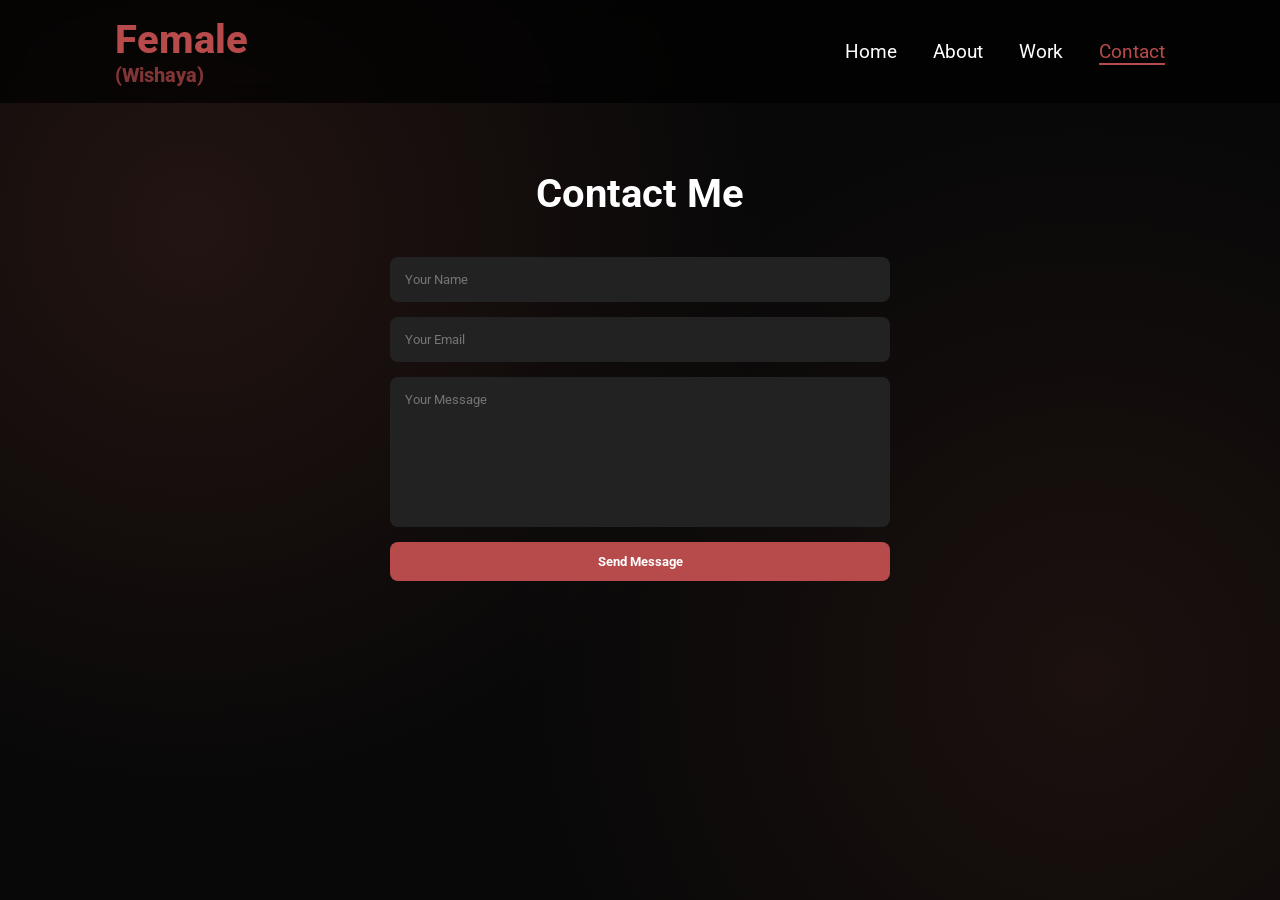
<file: contact.html>
<!DOCTYPE html>
<html lang="en">
<head>
    <meta charset="UTF-8">
    <meta name="viewport" content="width=device-width, initial-scale=1.0">
    <title>Contact</title>

    <link rel="stylesheet" href="https://cdnjs.cloudflare.com/ajax/libs/font-awesome/6.5.0/css/all.min.css">

    <link rel="stylesheet" href="css/main.css">
    <link rel="stylesheet" href="css/contact.css">
</head>

<body>

<header>
    <a href="index.html" class="logo">
    Female <span class="translation"> (Wishaya)</span>
    </a>
    <nav>
        <a href="index.html">Home</a>
        <a href="about.html">About</a>
        <a href="work.html">Work</a>
        <a href="contact.html" class="active">Contact</a>
    </nav>
</header>

<section class="contact">

    <h2>Contact Me</h2>

    <form>
        <input type="text" placeholder="Your Name" required>

        <input type="email" placeholder="Your Email" required>

        <textarea placeholder="Your Message" required></textarea>

        <button type="submit">
            Send Message
        </button>
    </form>

</section>

</body>
</html>
</file>
<file: css/main.css>
@import url('https://fonts.googleapis.com/css2?family=Roboto:wght@400;700&display=swap');

*{
    margin: 0;
    padding: 0;
    box-sizing: border-box;
    text-decoration: none;
    outline: none;
    font-family: 'Roboto', sans-serif;
}

html{
    scroll-behavior: smooth;
}

body{
    width: 100%;
    min-height: 100vh;
    background-color: #000;
    color: white;
}

/* HEADER */
header{
    position: fixed;
    top: 0;
    left: 0;
    width: 100%;
    padding: 1rem 9%;
    display: flex;
    justify-content: space-between;
    align-items: center;
    background: rgba(0,0,0,0.7);
    backdrop-filter: blur(10px);
    z-index: 100;
}

/* LOGO */
.logo{
    font-size: 2.5rem;
    font-weight: 800;
    color: #b74b4b;
    transition: 0.3s;
}

.logo:hover{
    transform: scale(1.1);
}

/* NAV */
nav a{
    font-size: 1.2rem;
    color: white;
    margin-left: 2rem;
    transition: 0.3s;
}

nav a:hover,
nav a.active{
    color: #b74b4b;
    border-bottom: 2px solid #b74b4b;
}

/* SECTION */
section{
    padding: 170px 9%;
}

/* HOME */
.home{
    display: flex;
    justify-content: center;
    align-items: center;
    gap: 5rem;
    min-height: 100vh;
}

/* IMAGE */
.home-img img{
    width: 300px;
    border-radius: 50%;
    box-shadow: 0 0 25px #b74b4b;
    transition: 0.3s;
}

.home-img img:hover{
    transform: scale(1.05);
}

/* CONTENT */
.home-content h1{
    font-size: 4rem;
}

.home-content h3{
    font-size: 2rem;
    margin: 10px 0;
}

.home-content p{
    margin-bottom: 20px;
    font-size: 1.1rem;
}

span{
    color: #b74b4b;
}

/* BUTTON */
.btn{
    background: #b74b4b;
    color: white;
    padding: 12px 25px;
    border-radius: 8px;
    display: inline-block;
    font-weight: bold;
    transition: 0.3s;
    box-shadow: 0 0 10px #b74b4b;
}

.btn:hover{
    transform: scale(1.1);
    box-shadow: 0 0 25px #b74b4b,
                0 0 50px #b74b4b,
                0 0 100px #b74b4b;
}

/* SOCIAL ICONS */
.social-icons{
    margin: 20px 0;
}

.social-icons a{
    display: inline-flex;
    justify-content: center;
    align-items: center;
    width: 50px;
    height: 50px;
    border: 2px solid #b74b4b;
    border-radius: 50%;
    margin-right: 10px;
    font-size: 20px;
    transition: 0.3s;
    color: white;
}

.social-icons a:hover{
    background: #b74b4b;
    color: black;
    transform: scale(1.2);
}

img{
    max-width: 100%;
    height: auto;
}

/* MOBILE */
@media (max-width: 768px){

    nav{
        position: absolute;
        top: 70px;
        right: 0;
        background: #111;
        width: 100%;
        text-align: center;
        padding: 20px 0;
    }

    nav a{
        display: block;
        margin: 15px 0;
        font-size: 1.3rem;
    }

    .home{
        flex-direction: column;
        text-align: center;
        gap: 2rem;
        padding-top: 120px;
    }

    .home-img img{
        width: 200px;
    }

    .home-content h1{
        font-size: 2.5rem;
    }

    .home-content h3{
        font-size: 1.5rem;
    }

    .home-content p{
        font-size: 1rem;
    }

    .social-icons a{
        width: 45px;
        height: 45px;
        font-size: 18px;
    }

    .btn{
        width: 100%;
        text-align: center;
    }
}

body {
    width: 100%;
    min-height: 100vh;
    background-color: #080808; /* Donkere basis */
    color: white;
    /* De subtiele gloed effecten: */
    background-image: 
        radial-gradient(circle at 15% 25%, rgba(139, 69, 55, 0.2) 0%, transparent 45%),
        radial-gradient(circle at 85% 75%, rgba(139, 69, 55, 0.15) 0%, transparent 45%);
    background-attachment: fixed; /* De gloed blijft staan als je scrolt */
    overflow-x: hidden; /* Voorkomt dat je per ongeluk naar opzij scrolt */
}
</file>
<file: css/contact.css>
.contact h2{
    text-align: center;
    font-size: 2.5rem;
    margin-bottom: 40px;
}

.contact form{
    max-width: 500px;
    margin: auto;
    display: flex;
    flex-direction: column;
    gap: 15px;
}

.contact input,
.contact textarea{
    padding: 15px;
    border: none;
    border-radius: 8px;
    background: #222;
    color: white;
}

.contact textarea{
    min-height: 150px;
    resize: none;
}

.contact button{
    padding: 12px;
    background: #b74b4b;
    border: none;
    border-radius: 8px;
    color: white;
    cursor: pointer;
    transition: 0.3s;
    font-weight: bold;
}

.contact button:hover{
    background: white;
    color: black;
}

.logo .translation {
    font-size: 0.5em; /* Maakt de tekst kleiner */
    opacity: 0.7;     /* Maakt het iets doorzichtiger */
    display: block;   /* Zet de vertaling onder de Japanse tekens */
}
</file>
